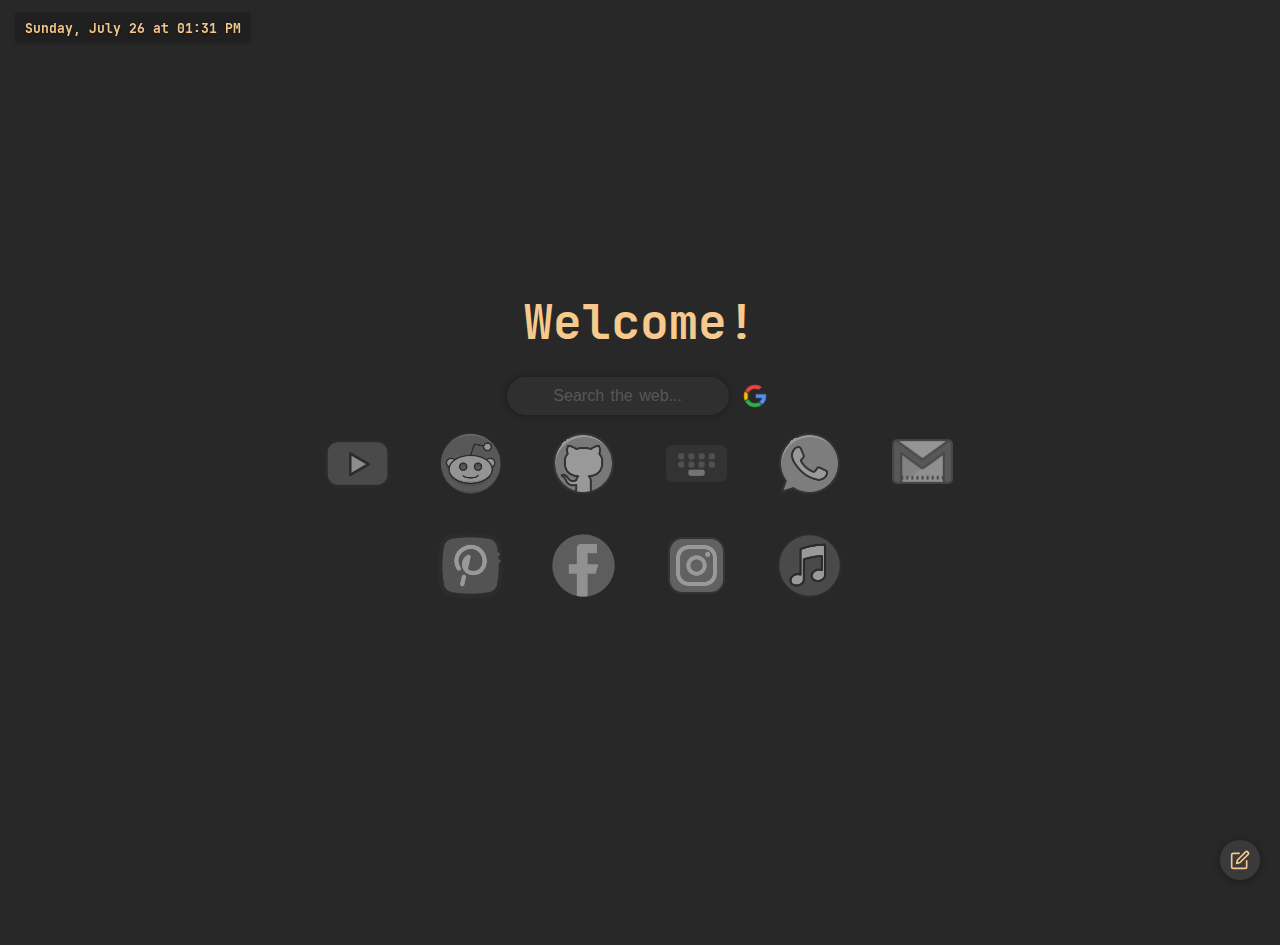
<file: index.html>
<!DOCTYPE html>
<html lang="en">
<head>
  <meta charset="UTF-8">
  <title>New Tab</title>
  <!-- Link to our external CSS file -->
  <link rel="stylesheet" href="style.css">
  
  <!-- Anti-copy script -->
  <script>
    document.addEventListener('DOMContentLoaded', function() {
      // Disable right-click context menu
      document.addEventListener('contextmenu', function(e) {
        e.preventDefault();
        return false;
      });
      
      // Disable keyboard shortcuts for copy/paste
      document.addEventListener('keydown', function(e) {
        // Ctrl+C, Ctrl+X, Ctrl+V, F12
        if ((e.ctrlKey && (e.key === 'c' || e.key === 'x' || e.key === 'v')) || e.key === 'F12') {
          e.preventDefault();
          return false;
        }
      });
      
      // Prevent drag and selection behaviors
      document.addEventListener('dragstart', function(e) {
        e.preventDefault();
        return false;
      });
      
      // Disable copy
      document.addEventListener('copy', function(e) {
        e.preventDefault();
        return false;
      });
      
      // Disable cut
      document.addEventListener('cut', function(e) {
        e.preventDefault();
        return false;
      });
      
      // Disable paste
      document.addEventListener('paste', function(e) {
        e.preventDefault();
        return false;
      });
    });
  </script>
</head>
<body>
  <!-- Top Info Bar with Date/Time -->
  <div class="top-info-bar">
    <div class="datetime-container">
      <span id="date-time">Wednesday, April 23 at 06:51 AM</span>
    </div>
  </div>
  
  <h1 id="greeting">Welcome!</h1>
  
  <!-- A real Startpage search form -->
  <form class="search-form" id="search-form" action="https://www.google.com/search" method="GET" target="_self">
    <div class="search-container">
      <input 
        type="text" 
        name="q" 
        id="search-input"
        placeholder="Search the web..." 
        aria-label="Search the web"
      />
      <div class="search-engine-selector">
        <button type="button" id="search-engine-toggle" class="search-engine-toggle">
          <img src="icons/google.png" id="current-search-engine-icon" alt="Google">
          <span>▼</span>
        </button>
        <div class="search-engine-dropdown" id="search-engine-dropdown">
          <div class="search-engine-option" data-engine="google" data-action="https://www.google.com/search" data-param="q">
            <img src="icons/google.png" alt="Google">
            <span>Google</span>
          </div>
          <div class="search-engine-option" data-engine="bing" data-action="https://www.bing.com/search" data-param="q">
            <img src="icons/bing.png" alt="Bing">
            <span>Bing</span>
          </div>
          <div class="search-engine-option" data-engine="duckduckgo" data-action="https://duckduckgo.com/" data-param="q">
            <img src="icons/duck.png" alt="DuckDuckGo">
            <span>DuckDuckGo</span>
          </div>
          <div class="search-engine-option" data-engine="brave" data-action="https://search.brave.com/search" data-param="q">
            <img src="icons/brave.png" alt="Brave">
            <span>Brave</span>
          </div>
        </div>
      </div>
    </div>
  </form>

  <!-- Icon links row (Top Section) -->
  <div class="icon-links">
    <a href="https://youtube.com" target="_self" class="icon-container">
      <img src="icons/youtube.png" alt="YouTube">
      <div class="icon-edit-menu">
        <button class="remove-icon">Remove</button>
        <button class="edit-icon">Edit</button>
      </div>
    </a>
    <a href="https://reddit.com" target="_self" class="icon-container">
      <img src="icons/reddit.png" alt="Reddit">
      <div class="icon-edit-menu">
        <button class="remove-icon">Remove</button>
        <button class="edit-icon">Edit</button>
      </div>
    </a>
    <a href="https://github.com" target="_self" class="icon-container">
      <img src="icons/github.png" alt="GitHub">
      <div class="icon-edit-menu">
        <button class="remove-icon">Remove</button>
        <button class="edit-icon">Edit</button>
      </div>
    </a>
    <a href="https://monkeytype.com/" target="_self" class="icon-container">
      <img src="icons/type.png" alt="Monkeytype">
      <div class="icon-edit-menu">
        <button class="remove-icon">Remove</button>
        <button class="edit-icon">Edit</button>
      </div>
    </a>
    <a href="https://web.whatsapp.com/" target="_self" class="icon-container">
      <img src="icons/whatsapp.png" alt="WhatsApp">
      <div class="icon-edit-menu">
        <button class="remove-icon">Remove</button>
        <button class="edit-icon">Edit</button>
      </div>
    </a>
    <a href="https://mail.google.com/mail/u/0/#inbox" target="_self" class="icon-container">
      <img src="icons/gmail.png" alt="Gmail">
      <div class="icon-edit-menu">
        <button class="remove-icon">Remove</button>
        <button class="edit-icon">Edit</button>
      </div>
    </a>
  </div>

  <!-- Middle row of icons -->
  <div class="icon-links-middle">
    <a href="https://www.pinterest.com/" target="_self" class="icon-container">
      <img src="icons/pinterest.png" alt="Pinterest">
      <div class="icon-edit-menu">
        <button class="remove-icon">Remove</button>
        <button class="edit-icon">Edit</button>
      </div>
    </a>
    <a href="https://facebook.com" target="_self" class="icon-container">
      <img src="icons/facebook.png" alt="Facebook">
      <div class="icon-edit-menu">
        <button class="remove-icon">Remove</button>
        <button class="edit-icon">Edit</button>
      </div>
    </a>
    <a href="https://www.instagram.com/" target="_self" class="icon-container">
      <img src="icons/instagram.png" alt="Instagram">
      <div class="icon-edit-menu">
        <button class="remove-icon">Remove</button>
        <button class="edit-icon">Edit</button>
      </div>
    </a>
    <a href="https://music.youtube.com/" target="_self" class="icon-container">
      <img src="icons/music.png" alt="YouTube Music">
      <div class="icon-edit-menu">
        <button class="remove-icon">Remove</button>
        <button class="edit-icon">Edit</button>
      </div>
    </a>
  </div>

  <!-- Bottom row of icons (now empty) -->
  <div class="icon-links1">
    <!-- This row starts empty and can be populated by users -->
  </div>

  <!-- Edit button in the bottom right -->
  <button id="edit-toggle" class="edit-toggle control-btn">
    <svg xmlns="http://www.w3.org/2000/svg" width="20" height="20" viewBox="0 0 24 24" fill="none" stroke="currentColor" stroke-width="2" stroke-linecap="round" stroke-linejoin="round">
      <path d="M11 4H4a2 2 0 0 0-2 2v14a2 2 0 0 0 2 2h14a2 2 0 0 0 2-2v-7"></path>
      <path d="M18.5 2.5a2.121 2.121 0 0 1 3 3L12 15l-4 1 1-4 9.5-9.5z"></path>
    </svg>
  </button>

  <!-- Add icon button (initially hidden) -->
  <button id="add-icon" class="add-icon control-btn">
    <svg xmlns="http://www.w3.org/2000/svg" width="20" height="20" viewBox="0 0 24 24" fill="none" stroke="currentColor" stroke-width="2" stroke-linecap="round" stroke-linejoin="round">
      <line x1="12" y1="5" x2="12" y2="19"></line>
      <line x1="5" y1="12" x2="19" y2="12"></line>
    </svg>
  </button>

  <!-- Theme selector button (replaces theme toggle) -->
  <button id="theme-toggle" class="theme-toggle control-btn">
    <svg xmlns="http://www.w3.org/2000/svg" width="20" height="20" viewBox="0 0 24 24" fill="none" stroke="currentColor" stroke-width="2" stroke-linecap="round" stroke-linejoin="round">
      <circle cx="12" cy="12" r="10"></circle>
      <circle cx="8" cy="8" r="2" fill="currentColor"></circle>
      <circle cx="16" cy="8" r="2" fill="currentColor"></circle>
      <circle cx="16" cy="16" r="2" fill="currentColor"></circle>
      <circle cx="8" cy="16" r="2" fill="currentColor"></circle>
    </svg>
  </button>

  <!-- Theme selection modal -->
  <div id="theme-modal" class="modal">
    <div class="modal-content theme-modal-content">
      <span class="close-modal" id="close-theme-modal">&times;</span>
      <h2>Select Theme</h2>
      <div class="theme-grid">
        <!-- Theme options will be added by JavaScript -->
      </div>
    </div>
  </div>

  <!-- Modal for editing/adding icons -->
  <div id="icon-modal" class="modal">
    <div class="modal-content">
      <span class="close-modal" id="close-icon-modal">&times;</span>
      <h2 id="modal-title">Edit Icon</h2>
      <form id="icon-form">
        <div class="form-group">
          <label for="icon-title">Title:</label>
          <input type="text" id="icon-title" placeholder="(Optional)">
        </div>
        <div class="form-group">
          <label for="icon-url">URL:</label>
          <input type="url" id="icon-url" required placeholder="https://example.com">
        </div>
        <div class="form-group">
          <label for="icon-upload">Upload Icon:</label>
          <div class="upload-container">
            <input type="file" id="icon-upload" accept="image/*">
            <a href="https://www.flaticon.com" target="_self" class="get-icon-btn">Get Icon</a>
          </div>
          <div class="upload-note">Recommended: Square images of at least 65x65px</div>
        </div>
        <div class="form-group">
          <label for="icon-row">Row:</label>
          <select id="icon-row">
            <option value="icon-links">Top Row</option>
            <option value="icon-links-middle">Middle Row</option>
            <option value="icon-links1">Bottom Row</option>
          </select>
        </div>
        <div class="upload-note1">Note: You can add only 8 shortcuts per row.</div>
        <button type="submit" class="save-icon">Save</button>
      </form>
    </div>
  </div>

  <!-- Notification toast -->
  <div id="notification" class="notification">
    <span id="notification-message"></span>
  </div>

  <script src="script.js"></script>
</body>
</html>
</file>
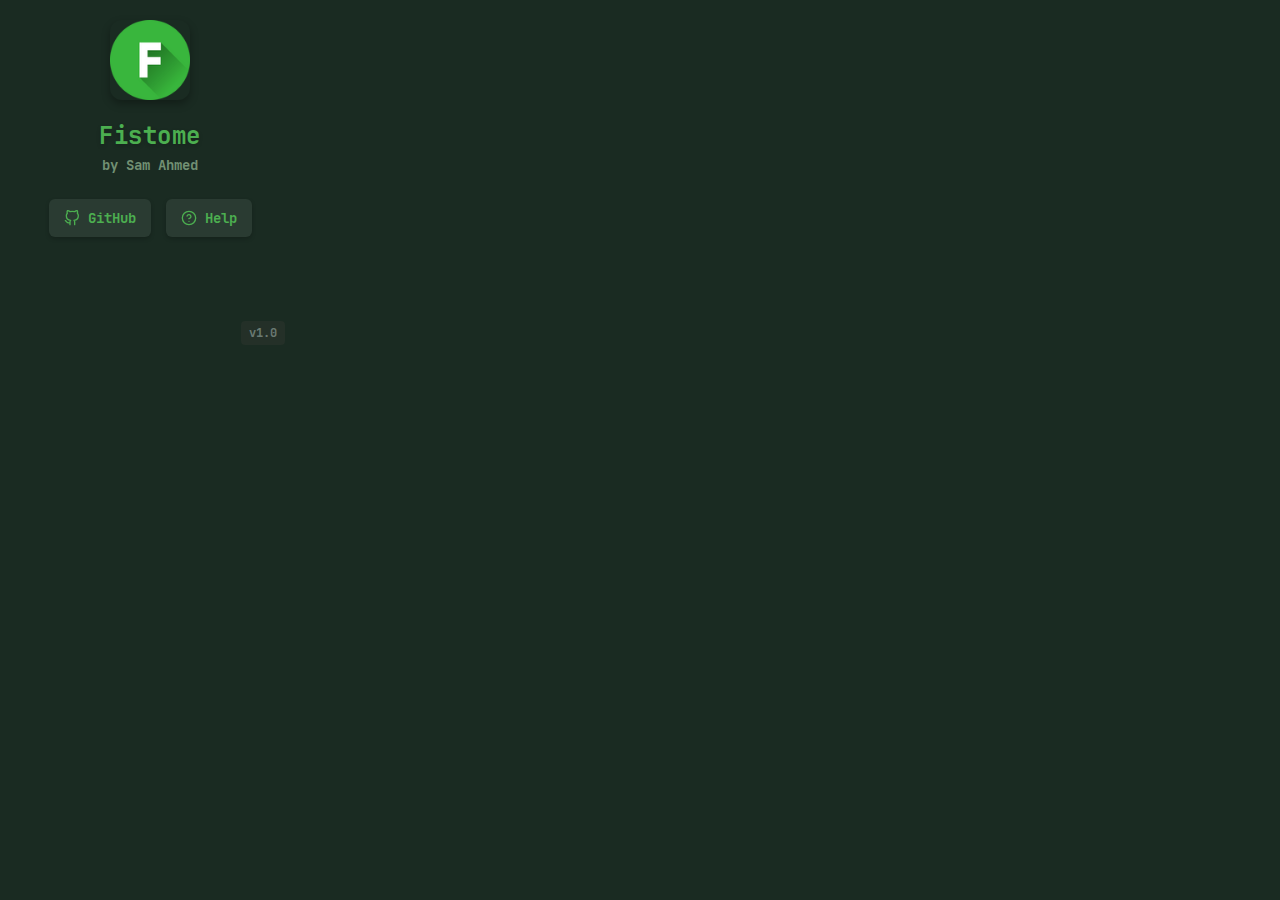
<file: popup/popup.html>
<!DOCTYPE html>
<html lang="en">
<head>
  <meta charset="UTF-8">
  <meta name="viewport" content="width=device-width, initial-scale=1.0">
  <title>Fistome</title>
  <link rel="stylesheet" href="popup.css">
</head>
<body>
  <div class="popup-container">
    <!-- Logo -->
    <div class="logo-container">
      <img src="../icons/icon-96.png" alt="Fistome Logo" class="logo">
    </div>
    
    <!-- Extension Name -->
    <h1 class="extension-name">Fistome</h1>
    
    <!-- Author Name -->
    <p class="author">by Sam Ahmed</p>
    
    <!-- Options -->
    <div class="options">
      <button id="github-btn" class="option-btn">
        <svg xmlns="http://www.w3.org/2000/svg" width="16" height="16" viewBox="0 0 24 24" fill="none" stroke="currentColor" stroke-width="2" stroke-linecap="round" stroke-linejoin="round">
          <path d="M9 19c-5 1.5-5-2.5-7-3m14 6v-3.87a3.37 3.37 0 0 0-.94-2.61c3.14-.35 6.44-1.54 6.44-7A5.44 5.44 0 0 0 20 4.77 5.07 5.07 0 0 0 19.91 1S18.73.65 16 2.48a13.38 13.38 0 0 0-7 0C6.27.65 5.09 1 5.09 1A5.07 5.07 0 0 0 5 4.77a5.44 5.44 0 0 0-1.5 3.78c0 5.42 3.3 6.61 6.44 7A3.37 3.37 0 0 0 9 18.13V22"></path>
        </svg>
        GitHub
      </button>
      <button id="help-btn" class="option-btn">
        <svg xmlns="http://www.w3.org/2000/svg" width="16" height="16" viewBox="0 0 24 24" fill="none" stroke="currentColor" stroke-width="2" stroke-linecap="round" stroke-linejoin="round">
          <circle cx="12" cy="12" r="10"></circle>
          <path d="M9.09 9a3 3 0 0 1 5.83 1c0 2-3 3-3 3"></path>
          <line x1="12" y1="17" x2="12.01" y2="17"></line>
        </svg>
        Help
      </button>
    </div>
    
    <!-- Version -->
    <div class="version">
      <span>v1.0</span>
    </div>
  </div>
  
  <!-- Help Overlay -->
  <div id="help-overlay" class="overlay">
    <div class="overlay-content">
      <div class="overlay-header">
        <h2>How to use Fistome</h2>
        <button id="close-help" class="close-btn">&times;</button>
      </div>
      <div class="overlay-body">
        <h3>Customizing Your New Tab</h3>
        <p>1. Click the edit button <span class="icon-description">(pencil icon)</span> in the bottom right corner.</p>
        <p>2. Use the + button to add new icons.</p>
        <p>3. Click on existing icons to edit or remove them.</p>
        <p>4. Click the theme button to change the look and feel.</p>
        
        <h3>Themes</h3>
        <p>Click the theme button <span class="icon-description">(palette icon)</span> to select from 20 beautiful themes.</p>
        
        <h3>Icons</h3>
        <p>You can organize your icons into three rows. Each icon can be customized with your own image.</p>
        
        <h3>Content Protection</h3>
        <p>All content on your new tab page is protected against copying.</p>
      </div>
    </div>
  </div>
  
  <script src="popup.js"></script>
</body>
</html>
</file>
<file: style.css>
/* 
 * style.css 
 * Dark-themed new tab page styling with larger icons and warmer colors.
 */

/* Hide scrollbars and prevent scrolling */
html, body {
  overflow: hidden;
  scrollbar-width: none; /* Firefox */
  -ms-overflow-style: none; /* IE and Edge */
}

/* Hide scrollbar for Chrome, Safari and Opera */
::-webkit-scrollbar {
  display: none;
  width: 0;
  height: 0;
}

/* Prevent copying and text selection throughout the page */
* {
  -webkit-user-select: none;
  -moz-user-select: none;
  -ms-user-select: none;
  user-select: none;
  -webkit-user-drag: none;
  -webkit-touch-callout: none;
}

/* Prevent right-click context menu */
body {
  oncontextmenu: "return false";
}

/* Override default image drag behavior */
img {
  pointer-events: none;
  -webkit-user-drag: none;
  -moz-user-drag: none;
  -ms-user-drag: none;
  user-drag: none;
}

/* Top Info Bar */
.top-info-bar {
  position: fixed;
  top: 0;
  left: 0;
  padding: 12px 15px;
  z-index: 10;
  text-align: left;
}

.datetime-container {
  display: inline-block;
  padding: 5px 10px;
  border-radius: 4px;
  background-color: rgba(0, 0, 0, 0.2); /* Very transparent background */
  backdrop-filter: blur(10px); /* Increased blur effect */
  -webkit-backdrop-filter: blur(10px); /* For Safari support */
  box-shadow: 0 1px 3px rgba(0, 0, 0, 0.1); /* Subtle shadow */
  transition: all 0.3s ease;
  cursor: default;
}

.datetime-container:hover {
  background-color: rgba(0, 0, 0, 0.3); /* Slightly more visible on hover but still transparent */
  transform: translateY(-2px);
  box-shadow: 0 2px 8px rgba(0, 0, 0, 0.2);
}

#date-time {
  font-size: 0.8rem;
  color: #F5C78C;
  font-weight: bold;
  opacity: 1;
  transition: all 0.3s ease;
  text-shadow: 0 1px 3px rgba(0, 0, 0, 0.3);
}

.datetime-container:hover #date-time {
  color: #d8a970;
  opacity: 0.9;
}

/* Light Theme Styles for Top Info Bar */
body.light-theme .datetime-container {
  background-color: rgba(255, 255, 255, 0.15); /* Very transparent white for light theme */
  box-shadow: 0 1px 3px rgba(0, 0, 0, 0.05);
}

body.light-theme .datetime-container:hover {
  background-color: rgba(255, 255, 255, 0.25); /* Slightly more visible on hover */
}

body.light-theme #date-time {
  color: #333;
  text-shadow: 0 1px 1px rgba(0, 0, 0, 0.15);
}

body.light-theme .datetime-container:hover #date-time {
  color: #111;
}

.settings-container {
  display: inline-block;
  margin-left: 6px;
}

.weather-settings-btn {
  background: none;
  border: none;
  cursor: pointer;
  font-size: 0.9rem;
  opacity: 0.5;
  transition: opacity 0.2s;
  padding: 0;
  vertical-align: middle;
}

.weather-settings-btn:hover {
  opacity: 1;
}

/* Light Theme Styles for Top Info Bar */
body.light-theme .top-info-bar,
body.light-theme .top-line,
body.light-theme .bottom-line,
body.light-theme #date-time,
body.light-theme #weather-location, 
body.light-theme #weather-desc {
  color: #666;
}

body.light-theme #weather-temp {
  color: #333;
}

/* Hide href display in edit mode */
.edit-mode .icon-container {
  pointer-events: auto;
  cursor: default;
  text-decoration: none;
}

.edit-mode .icon-container img {
  pointer-events: none;
}

.edit-mode .icon-edit-menu {
  pointer-events: auto;
}

/* Ensure the status bar is clear from URLs in edit mode */
.edit-mode a.icon-container {
  text-decoration: none;
  outline: none;
}

/* Page Layout & Background */
@font-face {
  font-family: "JetBrains Mono";
  src: url("fonts/JetBrainsMono-Bold.woff2") format("woff2");
  font-weight: 700;
  font-style: normal;
}

/* Then apply the font in your rules */
body {
  font-family: "JetBrains Mono", monospace;
  font-weight: 700; /* ensures text is displayed in bold weight */
  background: #282828; /* Very dark background */
  color: #F5C78C;      /* Warm tan text color */
  margin: 0;
  padding: 45px 0 0 0; /* Adjusted padding for the smaller top info bar */
  display: flex;
  flex-direction: column;
  align-items: center;
  justify-content: center;
  min-height: 100vh;
  position: relative;
}

/* "Welcome!" Heading */
h1 {
  font-size: 3rem;             /* Bigger text size */
  margin: 0 0 1.5rem 0;
  letter-spacing: 0px;
  text-transform: capitalize;
  color: #f5ca8c;
}

/* Search Form Container */
.search-form {
  margin-bottom: -1rem;
}

/* Search Box Input */
.search-form input {
  width: 190px;
  max-width: 90vw;
  font-size: 1rem;
  padding: 0.6rem 1rem;
  border-radius: 28px;
  border: none;
  outline: none;
  background-color: #2F2F2F; /* Dark gray box behind text */
  color: #F5C78C;
  text-align: center;
  box-shadow: 0 0 8px rgba(0, 0, 0, 0.3); /* Slight shadow around input */
}

.search-form input::placeholder {
  color: #585757; /* Placeholder color for "Search with Google" text */
  word-spacing: 2px;
}

/* Search Container with Engine Selector */
.search-container {
  position: relative;
  display: inline-flex;
  align-items: center;
}

/* Search Engine Selector */
.search-engine-selector {
  position: relative;
  display: flex;
  align-items: center;
}

.search-engine-toggle {
  display: flex;
  align-items: center;
  background: none;
  border: none;
  cursor: pointer;
  padding: 0.4rem;
  margin-left: 0.5rem;
  border-radius: 50%;
  transition: background-color 0.2s;
}

.search-engine-toggle:hover {
  background-color: rgba(255, 255, 255, 0.1);
}

.search-engine-toggle img {
  width: 24px;
  height: 24px;
  border-radius: 50%;
}

/* Hide the dropdown arrow */
.search-engine-toggle span {
  display: none;
}

/* Horizontal search engine icons */
.search-engine-dropdown {
  position: absolute;
  left: 110%;
  top: 50%;
  transform: translateY(-50%);
  background-color: rgba(47, 47, 47, 0.85);
  border-radius: 25px;
  box-shadow: 0 4px 12px rgba(0, 0, 0, 0.2);
  z-index: 100;
  display: flex;
  flex-direction: row;
  overflow: hidden;
  max-width: 0;
  transition: max-width 0.25s cubic-bezier(0.42, 0, 0.58, 1), padding 0.25s cubic-bezier(0.42, 0, 0.58, 1);
  backdrop-filter: blur(8px);
  -webkit-backdrop-filter: blur(8px);
  padding: 0;
}

.search-engine-dropdown.show {
  display: flex;
  max-width: 180px;
  padding: 0 12px;
}

.search-engine-option {
  display: flex;
  align-items: center;
  padding: 0.6rem;
  cursor: pointer;
  transition: transform 0.2s;
  margin: 0 3px;
}

.search-engine-option:hover {
  transform: scale(1.1);
  background-color: transparent;
}

.search-engine-option img {
  width: 24px;
  height: 24px;
  border-radius: 50%;
}

/* Hide the engine text */
.search-engine-option span {
  display: none;
}

/* Light theme search styles */
body.light-theme .search-form input {
  background-color: #f0f0f0;
  color: #333;
}

body.light-theme .search-form input::placeholder {
  color: #999;
}

body.light-theme .search-engine-toggle span {
  color: #333;
}

body.light-theme .search-engine-dropdown {
  background-color: rgba(240, 240, 240, 0.8);
}

body.light-theme .search-engine-option:hover {
  background-color: #e0e0e0;
}

body.light-theme .search-engine-option span {
  color: #333;
}

/* Icon Links Row */
.icon-links, .icon-links-middle, .icon-links1 {
  display: flex;
  gap: 3rem; /* Original gap size */
  margin-top: 2rem;
  flex-wrap: wrap;
  justify-content: center;
  max-width: 90vw;
  min-height: 65px; /* Keep this to ensure empty rows have space */
  position: relative;
}

/* Individual Icons - Default Gray Color */
.icon-links a img, .icon-links-middle a img, .icon-links1 a img {
  width: 65px; /* Increased icon size */
  height: 65px;
  transition: transform 0.2s ease, filter 0.2s ease;
  border-radius: 12px; /* Slightly rounded corners */
  filter: grayscale(100%) brightness(60%); /* Default to gray */
}

/* Add slight scaling on hover for better interaction */
.icon-links a:hover img, .icon-links-middle a:hover img, .icon-links1 a:hover img {
  filter: none; /* Remove gray filter for all icons */
  transform: scale(1.05); /* Slight grow effect */
}

/* Edit Mode Styles */
.icon-container {
  position: relative;
  display: inline-block;
}

.icon-edit-menu {
  display: none;
  position: absolute;
  top: -6px;
  right: -8px;
  background-color: #1f1f1f;
  border-radius: 4px;
  padding: 5px;
  z-index: 10;
  box-shadow: 0 2px 5px rgba(0, 0, 0, 0.3);
}

.icon-edit-menu button {
  display: block;
  width: 100%;
  padding: 5px 10px;
  margin: 3px 0;
  background-color: #333;
  color: #f5c78c;
  border: none;
  border-radius: 3px;
  font-family: "JetBrains Mono", monospace;
  font-size: 0.8rem;
  cursor: pointer;
  transition: background-color 0.2s;
}

.icon-edit-menu button:hover {
  background-color: #444;
}

.edit-mode .icon-container {
  cursor: default;
}

.edit-mode .icon-container {
  position: relative;
}

.edit-mode .icon-container .icon-edit-menu {
  cursor: pointer;
}

.edit-mode .icon-container:hover .icon-edit-menu {
  display: block;
}

/* Edit Toggle Button */
.edit-toggle {
  position: fixed;
  bottom: 20px;
  right: 20px;
  background-color: #3a3a3a;
  color: #f5c78c;
  z-index: 101; /* Ensure it stays above other controls */
}

.edit-toggle:hover {
  background-color: #444;
}

.edit-mode .edit-toggle {
  background-color: #f5c78c;
  color: #333;
}

/* Add Icon Button */
.add-icon {
  position: fixed;
  right: 80px; /* Changed from right: 20px to position it to the left of edit button */
  bottom: 20px; /* Same vertical position as edit button */
  background-color: #3a3a3a;
  color: #f5c78c;
  display: none !important; /* Hidden by default - with !important flag */
  opacity: 0; /* Start transparent */
  transform: translateX(60px); /* Initial position - overlapping with edit button */
  z-index: 100; /* Lower than edit button */
}

.edit-mode .add-icon {
  display: flex !important; /* Show when in edit mode - with !important flag */
  opacity: 1;
  transform: translateX(0); /* Move to final position */
  transition: transform 0.3s ease, opacity 0.3s ease; /* Add smooth animation */
}

.add-icon:hover {
  background-color: #444;
}

/* Modal Styles */
.modal {
  display: none;
  position: fixed;
  top: 0;
  left: 0;
  width: 100%;
  height: 100%;
  background-color: rgba(0, 0, 0, 0.7);
  z-index: 1000;
  justify-content: center;
  align-items: center;
}

/* Modal display when shown */
.modal[style*="display: block"] {
  display: flex !important;
}

.modal-content {
  background-color: #2a2a2a;
  color: #f5c78c;
  padding: 25px;
  padding-bottom: 35px; /* Add extra padding at the bottom */
  border-radius: 8px;
  width: 90%;
  max-width: 500px;
  box-shadow: 0 5px 15px rgba(0, 0, 0, 0.5);
  position: relative;
}

.close-modal {
  position: absolute;
  top: 10px;
  right: 15px;
  font-size: 24px;
  color: #f5c78c;
  cursor: pointer;
}

.modal h2 {
  margin-top: 0;
  margin-bottom: 20px;
  font-size: 1.5rem;
}

.form-group {
  margin-bottom: 15px;
}

.form-group label {
  display: block;
  margin-bottom: 5px;
  font-size: 1rem;
}

.form-group input,
.form-group select {
  width: 100%;
  padding: 8px 10px;
  border-radius: 4px;
  border: 1px solid #444;
  background-color: #333;
  color: #f5c78c;
  font-family: inherit;
  transition: border-color 0.2s;
}

.form-group input:focus,
.form-group select:focus {
  border-color: #f5c78c;
  outline: none;
  box-shadow: 0 0 3px rgba(245, 199, 140, 0.3);
}

.upload-note {
  font-size: 0.75rem;
  color: #aaa;
  margin-top: 5px;
  font-style: italic;
}

.upload-note1 {
  font-size: 0.75rem;
  color: #aaa;
  margin-top: 5px;
  font-style: italic;
}

.save-icon {
  background-color: #f5c78c;
  color: #333;
  border: none;
  padding: 10px 15px;
  border-radius: 4px;
  font-family: inherit;
  font-weight: bold;
  cursor: pointer;
  margin-top: 10px;
  transition: background-color 0.2s, transform 0.1s;
}

.save-icon:hover {
  background-color: #f8d6a4;
}

.save-icon:active {
  transform: scale(0.98);
}

/* Notification Toast */
.notification {
  position: fixed;
  bottom: 30px;
  left: 50%;
  transform: translateX(-50%) translateY(20px);
  background-color: #333;
  color: #f5c78c;
  padding: 12px 20px;
  border-radius: 6px;
  box-shadow: 0 3px 10px rgba(0, 0, 0, 0.2);
  z-index: 200;
  font-size: 0.9rem;
  opacity: 0;
  visibility: hidden;
  transition: transform 0.3s ease, opacity 0.3s ease, visibility 0s linear 0.3s;
}

.notification.show {
  visibility: visible;
  opacity: 1;
  transform: translateX(-50%) translateY(0);
  transition: transform 0.3s ease, opacity 0.3s ease, visibility 0s linear;
}

.notification.hide {
  opacity: 0;
  transform: translateX(-50%) translateY(20px);
  transition: transform 0.3s ease, opacity 0.3s ease, visibility 0s linear 0.3s;
}

.notification.success {
  border-left: 4px solid #58b368;
}

.notification.error {
  border-left: 4px solid #e74c3c;
}

.notification.info {
  border-left: 4px solid #3498db;
}

/* Responsive adjustments */
@media (max-width: 768px) {
  .icon-links, .icon-links-middle, .icon-links1 {
    gap: 2rem;
  }
  
  .icon-links a img, .icon-links-middle a img, .icon-links1 a img {
    width: 55px;
    height: 55px;
  }
  
  .notification {
    max-width: 90%;
    font-size: 0.8rem;
  }
}

/* Disabled select options */
.form-group select option:disabled {
  color: #666;
  font-style: italic;
  background-color: #2a2a2a;
}

/* Upload container for file input and Get Icon button */
.upload-container {
  display: flex;
  align-items: center;
  gap: 10px;
}

/* Get Icon button styling */
.get-icon-btn {
  display: inline-block;
  background-color: #3a3a3a;
  color: #f5c78c;
  padding: 6px 12px;
  border-radius: 4px;
  text-decoration: none;
  font-size: 0.9rem;
  transition: background-color 0.2s, transform 0.1s;
  text-align: center;
  min-width: 80px;
}

.get-icon-btn:hover {
  background-color: #4a4a4a;
  color: #f5c78c;
  text-decoration: none;
}

.get-icon-btn:active {
  transform: scale(0.97);
}

/* Common button styling for control buttons */
.control-btn {
  width: 40px;
  height: 40px;
  border: none;
  border-radius: 50%;
  display: flex;
  align-items: center;
  justify-content: center;
  cursor: pointer;
  box-shadow: 0 2px 10px rgba(0, 0, 0, 0.3);
  z-index: 100;
  transition: background-color 0.2s, transform 0.2s;
}

.control-btn:hover {
  transform: scale(1.05);
}

.control-btn:active {
  transform: scale(0.95);
}

/* Theme Toggle Button */
.theme-toggle {
  position: fixed;
  right: 140px; /* Changed to position it to the left of add button */
  bottom: 20px; /* Same vertical position as edit button */
  background-color: #3a3a3a;
  color: #f5c78c;
  display: none; /* Hidden by default */
  opacity: 0; /* Start transparent */
  transform: translateX(120px); /* Initial position - overlapping with edit button */
  z-index: 100; /* Lower than edit button */
}

.edit-mode .theme-toggle {
  display: flex; /* Show when in edit mode */
  opacity: 1;
  transform: translateX(0); /* Move to final position */
  transition: transform 0.3s ease, opacity 0.3s ease; /* Add smooth animation */
}

.theme-toggle:hover {
  background-color: #444;
}

/* Light theme */
body.light-theme {
  background: #e0e0e0; /* Darker background - was #f0f0f0 */
  color: #333;
}

/* Light theme header */
body.light-theme h1 {
  color: #333;
}

/* Light theme search box */
body.light-theme .search-form input {
  background-color: #eaeaea; /* Darker input - was #fff */
  color: #333;
  box-shadow: 0 0 8px rgba(0, 0, 0, 0.1);
}

body.light-theme .search-form input::placeholder {
  color: #999;
}

/* Light theme icons */
body.light-theme .icon-links a img,
body.light-theme .icon-links-middle a img,
body.light-theme .icon-links1 a img {
  filter: grayscale(100%) brightness(80%); /* Default to gray */
}

/* Light theme icon hover effects - make sure all icons have the same hover effect */
body.light-theme .icon-links a:hover img,
body.light-theme .icon-links-middle a:hover img,
body.light-theme .icon-links1 a:hover img {
  filter: none; /* Remove gray filter for all icons */
  transform: scale(1.05); /* Slight grow effect */
}

/* Light theme control buttons */
body.light-theme .control-btn {
  background-color: #e0e0e0;
  color: #333;
  box-shadow: 0 2px 10px rgba(0, 0, 0, 0.1);
}

body.light-theme .control-btn:hover {
  background-color: #d0d0d0;
}

body.light-theme .edit-mode .edit-toggle {
  background-color: #333;
  color: #fff;
}

/* Light theme add icon and theme toggle buttons */
body.light-theme .edit-mode .add-icon,
body.light-theme .edit-mode .theme-toggle {
  display: flex;
  background-color: #e0e0e0;
  color: #333;
  transform: translateX(0); /* Ensure they're in the correct position in light theme */
}

/* Light theme modal */
body.light-theme .modal-content {
  background-color: #e8e8e8; /* Darker modal - was #fff */
  color: #333;
  box-shadow: 0 5px 15px rgba(0, 0, 0, 0.2);
}

body.light-theme .close-modal {
  color: #333;
}

body.light-theme .form-group input,
body.light-theme .form-group select {
  background-color: #d8d8d8; /* Darker inputs - was #f5f5f5 */
  color: #333;
  border: 1px solid #ccc;
}

body.light-theme .form-group input:focus,
body.light-theme .form-group select:focus {
  border-color: #333;
  box-shadow: 0 0 3px rgba(0, 0, 0, 0.2);
}

body.light-theme .upload-note {
  color: #777;
}

body.light-theme .save-icon {
  background-color: #333;
  color: #fff;
}

body.light-theme .save-icon:hover {
  background-color: #444;
}

/* Light theme get icon button */
body.light-theme .get-icon-btn {
  background-color: #e0e0e0;
  color: #333;
}

body.light-theme .get-icon-btn:hover {
  background-color: #d0d0d0;
  color: #333;
}

/* Light theme notification */
body.light-theme .notification {
  background-color: #e8e8e8; /* Darker notification - was #fff */
  color: #333;
  box-shadow: 0 3px 10px rgba(0, 0, 0, 0.1);
}

body.light-theme .notification.success {
  border-left: 4px solid #4caf50;
}

body.light-theme .notification.error {
  border-left: 4px solid #f44336;
}

body.light-theme .notification.info {
  border-left: 4px solid #2196f3;
}

/* Light theme edit menu */
body.light-theme .icon-edit-menu {
  background-color: #d8d8d8; /* Darker menu - was #f5f5f5 */
  box-shadow: 0 2px 5px rgba(0, 0, 0, 0.1);
}

body.light-theme .icon-edit-menu button {
  background-color: #e0e0e0;
  color: #333;
}

body.light-theme .icon-edit-menu button:hover {
  background-color: #d0d0d0;
}

/* Theme Grid Layout */
.theme-grid {
  display: flex;
  flex-direction: column;
  gap: 6px; /* Reduced from 10px */
  margin-top: 15px;
  max-height: 70vh; /* Add max height */
  overflow-y: auto; /* Enable scrolling if too many themes */
  padding-right: 10px; /* Space for scrollbar */
  scrollbar-width: none; /* Firefox */
  -ms-overflow-style: none; /* IE and Edge */
}

/* Hide scrollbar for Chrome, Safari and Opera in theme grid */
.theme-grid::-webkit-scrollbar {
  display: none;
  width: 0;
  height: 0;
}

/* Theme Option Container */
.theme-option {
  cursor: pointer;
  border-radius: 6px;
  overflow: hidden;
  border: 2px solid transparent;
  transition: transform 0.2s;
  position: relative;
  display: flex;
  align-items: center;
  height: 32px; /* Reduced from 40px */
  padding: 0 8px; /* Reduced from 10px */
  outline: none; /* Remove outline when clicking */
}

.theme-option:hover {
  transform: scale(1.02);
}

.theme-option.active {
  background-color: rgba(245, 199, 140, 0.2); /* Use background color instead of border */
}

/* Ensure no outlines or borders on focus/active states */
.theme-option:focus, 
.theme-option:active {
  outline: none;
  border-color: transparent;
}

/* Each theme option has three color circles */
.theme-color-preview {
  display: flex;
  gap: 3px; /* Reduced from 5px */
  margin-right: 10px; /* Reduced from 15px */
}

/* Color circles */
.color-circle {
  width: 16px; /* Reduced from 20px */
  height: 16px; /* Reduced from 20px */
  border-radius: 50%;
  border: 1px solid rgba(255, 255, 255, 0.2);
}

/* Theme name */
.theme-name {
  font-size: 0.8rem; /* Reduced from 0.9rem */
  white-space: nowrap;
}

/* Theme modal specific styles */
.theme-modal-content {
  max-width: 350px; /* Reduced from 400px */
  transition: opacity 0.3s ease; /* Add fade transition */
  padding-bottom: 15px; /* Add extra padding at the bottom for better scrolling */
}

/* Animation for theme modal */
@keyframes fadeOut {
  from { opacity: 1; }
  to { opacity: 0; }
}

.theme-modal-fadeout {
  animation: fadeOut 0.3s ease forwards;
}

/* Dark Theme Styles */
body.theme-dark {
  background: #282828;
  color: #F5C78C;
}

body.theme-dark .search-form input {
  background-color: #2F2F2F;
  color: #F5C78C;
}

body.theme-dark .control-btn {
  background-color: #3a3a3a;
  color: #f5c78c;
}

body.theme-dark .edit-mode .edit-toggle {
  background-color: #f5c78c;
  color: #333;
}

/* The 8 Additional Themes Based on Image */
/* 8888 Theme */
body.theme-8888 {
  background: #1e1e2e;
  color: #cdd6f4;
}

body.theme-8888 .search-form input {
  background-color: #313244;
  color: #cdd6f4;
}

body.theme-8888 h1 {
  color: #f38ba8;
}

body.theme-8888 .control-btn {
  background-color: #313244;
  color: #f38ba8;
}

body.theme-8888 .edit-mode .edit-toggle {
  background-color: #f38ba8;
  color: #1e1e2e;
}

/* 80s after dark Theme */
body.theme-80s-after-dark {
  background: #181818;
  color: #ff7edb;
}

body.theme-80s-after-dark .search-form input {
  background-color: #282828;
  color: #ff7edb;
}

body.theme-80s-after-dark h1 {
  color: #ff7edb;
}

body.theme-80s-after-dark .control-btn {
  background-color: #282828;
  color: #ff7edb;
}

body.theme-80s-after-dark .edit-mode .edit-toggle {
  background-color: #ff7edb;
  color: #181818;
}

/* 9009 Theme */
body.theme-9009 {
  background: #c0c0c0;
  color: #333333;
}

body.theme-9009 .search-form input {
  background-color: #f0f0f0;
  color: #333333;
}

body.theme-9009 h1 {
  color: #056652;
}

body.theme-9009 .control-btn {
  background-color: #d3d3d3;
  color: #056652;
}

body.theme-9009 .edit-mode .edit-toggle {
  background-color: #056652;
  color: #f0f0f0;
}

/* Aether Theme */
body.theme-aether {
  background: #101010;
  color: #ff2e97;
}

body.theme-aether .search-form input {
  background-color: #181818;
  color: #ff2e97;
}

body.theme-aether h1 {
  color: #ff2e97;
}

body.theme-aether .control-btn {
  background-color: #181818;
  color: #ff2e97;
}

body.theme-aether .edit-mode .edit-toggle {
  background-color: #ff2e97;
  color: #101010;
}

/* Aurora Theme */
body.theme-aurora {
  background: #01161F;
  color: #3CEADC;
}

body.theme-aurora .search-form input {
  background-color: #032734;
  color: #3CEADC;
}

body.theme-aurora h1 {
  color: #3CEADC;
}

body.theme-aurora .control-btn {
  background-color: #032734;
  color: #3CEADC;
}

body.theme-aurora .edit-mode .edit-toggle {
  background-color: #3CEADC;
  color: #01161F;
}

/* Beach Theme */
body.theme-beach {
  background: #FFD79B;
  color: #604830;
}

body.theme-beach .search-form input {
  background-color: #FFF1D6;
  color: #604830;
}

body.theme-beach h1 {
  color: #FF9A3C;
}

body.theme-beach .control-btn {
  background-color: #FFF1D6;
  color: #604830;
}

body.theme-beach .edit-mode .edit-toggle {
  background-color: #FF9A3C;
  color: #FFF1D6;
}

/* Blueberry Dark Theme */
body.theme-blueberry-dark {
  background: #212B42;
  color: #9FAED6;
}

body.theme-blueberry-dark .search-form input {
  background-color: #2B365B;
  color: #9FAED6;
}

body.theme-blueberry-dark h1 {
  color: #6377BD;
}

body.theme-blueberry-dark .control-btn {
  background-color: #2B365B;
  color: #6377BD;
}

body.theme-blueberry-dark .edit-mode .edit-toggle {
  background-color: #6377BD;
  color: #212B42;
}

/* Light Theme (original) renamed to match the theme pattern */
body.theme-light {
  background: #e0e0e0;
  color: #333;
}

body.theme-light h1 {
  color: #333;
}

body.theme-light .search-form input {
  background-color: #eaeaea;
  color: #333;
  box-shadow: 0 0 8px rgba(0, 0, 0, 0.1);
}

body.theme-light .search-form input::placeholder {
  color: #999;
}

body.theme-light .control-btn {
  background-color: #e0e0e0;
  color: #333;
  box-shadow: 0 2px 10px rgba(0, 0, 0, 0.1);
}

body.theme-light .control-btn:hover {
  background-color: #d0d0d0;
}

body.theme-light .edit-mode .edit-toggle {
  background-color: #333;
  color: #fff;
}

/* Theme modal specific styles */
.theme-modal-content {
  max-width: 400px;
}

/* Color circles */
.color-circle {
  width: 20px;
  height: 20px;
  border-radius: 50%;
  border: 1px solid rgba(255, 255, 255, 0.2);
}

/* Additional theme styles for the new themes */

/* Dracula Theme */
body.theme-dracula {
  background: #282a36;
  color: #f8f8f2;
}

body.theme-dracula .search-form input {
  background-color: #44475a;
  color: #f8f8f2;
}

body.theme-dracula h1 {
  color: #ff79c6;
}

body.theme-dracula .control-btn {
  background-color: #44475a;
  color: #ff79c6;
}

body.theme-dracula .edit-mode .edit-toggle {
  background-color: #ff79c6;
  color: #282a36;
}

/* Nord Theme */
body.theme-nord {
  background: #2e3440;
  color: #eceff4;
}

body.theme-nord .search-form input {
  background-color: #3b4252;
  color: #eceff4;
}

body.theme-nord h1 {
  color: #88c0d0;
}

body.theme-nord .control-btn {
  background-color: #3b4252;
  color: #88c0d0;
}

body.theme-nord .edit-mode .edit-toggle {
  background-color: #88c0d0;
  color: #2e3440;
}

/* Solarized Dark Theme */
body.theme-solarized-dark {
  background: #002b36;
  color: #839496;
}

body.theme-solarized-dark .search-form input {
  background-color: #073642;
  color: #839496;
}

body.theme-solarized-dark h1 {
  color: #268bd2;
}

body.theme-solarized-dark .control-btn {
  background-color: #073642;
  color: #268bd2;
}

body.theme-solarized-dark .edit-mode .edit-toggle {
  background-color: #268bd2;
  color: #002b36;
}

/* Solarized Light Theme */
body.theme-solarized-light {
  background: #fdf6e3;
  color: #657b83;
}

body.theme-solarized-light .search-form input {
  background-color: #eee8d5;
  color: #657b83;
}

body.theme-solarized-light h1 {
  color: #cb4b16;
}

body.theme-solarized-light .control-btn {
  background-color: #eee8d5;
  color: #cb4b16;
}

body.theme-solarized-light .edit-mode .edit-toggle {
  background-color: #cb4b16;
  color: #fdf6e3;
}

/* Gruvbox Theme */
body.theme-gruvbox {
  background: #282828;
  color: #ebdbb2;
}

body.theme-gruvbox .search-form input {
  background-color: #3c3836;
  color: #ebdbb2;
}

body.theme-gruvbox h1 {
  color: #fe8019;
}

body.theme-gruvbox .control-btn {
  background-color: #3c3836;
  color: #fe8019;
}

body.theme-gruvbox .edit-mode .edit-toggle {
  background-color: #fe8019;
  color: #282828;
}

/* Monokai Theme */
body.theme-monokai {
  background: #272822;
  color: #f8f8f2;
}

body.theme-monokai .search-form input {
  background-color: #3e3d32;
  color: #f8f8f2;
}

body.theme-monokai h1 {
  color: #f92672;
}

body.theme-monokai .control-btn {
  background-color: #3e3d32;
  color: #f92672;
}

body.theme-monokai .edit-mode .edit-toggle {
  background-color: #f92672;
  color: #272822;
}

/* Tokyo Night Theme */
body.theme-tokyo-night {
  background: #1a1b26;
  color: #a9b1d6;
}

body.theme-tokyo-night .search-form input {
  background-color: #24283b;
  color: #a9b1d6;
}

body.theme-tokyo-night h1 {
  color: #7aa2f7;
}

body.theme-tokyo-night .control-btn {
  background-color: #24283b;
  color: #7aa2f7;
}

body.theme-tokyo-night .edit-mode .edit-toggle {
  background-color: #7aa2f7;
  color: #1a1b26;
}

/* GitHub Dark Theme */
body.theme-github-dark {
  background: #0d1117;
  color: #c9d1d9;
}

body.theme-github-dark .search-form input {
  background-color: #161b22;
  color: #c9d1d9;
}

body.theme-github-dark h1 {
  color: #58a6ff;
}

body.theme-github-dark .control-btn {
  background-color: #161b22;
  color: #58a6ff;
}

body.theme-github-dark .edit-mode .edit-toggle {
  background-color: #58a6ff;
  color: #0d1117;
}

/* Material Theme */
body.theme-material {
  background: #263238;
  color: #eeffff;
}

body.theme-material .search-form input {
  background-color: #37474f;
  color: #eeffff;
}

body.theme-material h1 {
  color: #89DDFF;
}

body.theme-material .control-btn {
  background-color: #37474f;
  color: #89DDFF;
}

body.theme-material .edit-mode .edit-toggle {
  background-color: #89DDFF;
  color: #263238;
}

/* Synthwave Theme */
body.theme-synthwave {
  background: #241b2f;
  color: #f0eff1;
}

body.theme-synthwave .search-form input {
  background-color: #36254e;
  color: #f0eff1;
}

body.theme-synthwave h1 {
  color: #ff7edb;
}

body.theme-synthwave .control-btn {
  background-color: #36254e;
  color: #ff7edb;
}

body.theme-synthwave .edit-mode .edit-toggle {
  background-color: #ff7edb;
  color: #241b2f;
}

/* Green Mint Theme */
body.theme-green-mint {
  background: #0b2027;
  color: #cdedf6;
}

body.theme-green-mint .search-form input {
  background-color: #40798c;
  color: #cdedf6;
}

body.theme-green-mint h1 {
  color: #70a9a1;
}

body.theme-green-mint .control-btn {
  background-color: #40798c;
  color: #70a9a1;
}

body.theme-green-mint .edit-mode .edit-toggle {
  background-color: #70a9a1;
  color: #0b2027;
}

/* Clock and Date Display */
.clock-container {
  text-align: center;
  margin-bottom: 1.5rem;
  line-height: 1.2;
}

#clock {
  font-size: 2rem;
  color: #F5C78C;
  margin-bottom: 0.2rem;
}

#date {
  font-size: 1rem;
  color: #9d8164;
}

body.light-theme .clock-container #clock {
  color: #333;
}

body.light-theme .clock-container #date {
  color: #666;
}

/* Keyboard Shortcuts Modal */
.shortcuts-table {
  width: 100%;
  border-collapse: collapse;
  margin-top: 15px;
}

.shortcuts-table tr {
  border-bottom: 1px solid rgba(255, 255, 255, 0.1);
}

.shortcuts-table tr:last-child {
  border-bottom: none;
}

.shortcuts-table td {
  padding: 8px 5px;
}

.shortcuts-table .key-cell {
  width: 120px;
  color: #F5C78C;
  font-weight: bold;
}

body.light-theme .shortcuts-table tr {
  border-bottom: 1px solid rgba(0, 0, 0, 0.1);
}

body.light-theme .shortcuts-table .key-cell {
  color: #333;
}

/* Theme-specific date/time styles */
body.theme-dark #date-time,
body.theme-8888 #date-time,
body.theme-80s-after-dark #date-time,
body.theme-aether #date-time,
body.theme-aurora #date-time,
body.theme-blueberry-dark #date-time,
body.theme-dracula #date-time,
body.theme-nord #date-time,
body.theme-solarized-dark #date-time,
body.theme-gruvbox #date-time,
body.theme-monokai #date-time,
body.theme-tokyo-night #date-time,
body.theme-github-dark #date-time,
body.theme-material #date-time,
body.theme-synthwave #date-time,
body.theme-green-mint #date-time {
  color: #F5C78C; /* Bright color for dark themes */
  text-shadow: 0 1px 3px rgba(0, 0, 0, 0.3);
}

/* Hover states for dark themes */
body.theme-dark .datetime-container:hover #date-time,
body.theme-8888 .datetime-container:hover #date-time,
body.theme-80s-after-dark .datetime-container:hover #date-time,
body.theme-aether .datetime-container:hover #date-time,
body.theme-aurora .datetime-container:hover #date-time,
body.theme-blueberry-dark .datetime-container:hover #date-time,
body.theme-dracula .datetime-container:hover #date-time,
body.theme-nord .datetime-container:hover #date-time,
body.theme-solarized-dark .datetime-container:hover #date-time,
body.theme-gruvbox .datetime-container:hover #date-time,
body.theme-monokai .datetime-container:hover #date-time,
body.theme-tokyo-night .datetime-container:hover #date-time,
body.theme-github-dark .datetime-container:hover #date-time,
body.theme-material .datetime-container:hover #date-time,
body.theme-synthwave .datetime-container:hover #date-time,
body.theme-green-mint .datetime-container:hover #date-time {
  color: #d8a970; /* Slightly darker when hovering */
  opacity: 0.9;
}

/* Light theme overrides */
body.theme-light #date-time,
body.theme-9009 #date-time,
body.theme-beach #date-time,
body.theme-solarized-light #date-time {
  color: #333; /* Dark color for light themes */
  text-shadow: 0 1px 1px rgba(0, 0, 0, 0.15);
}

/* Hover states for light themes */
body.theme-light .datetime-container:hover #date-time,
body.theme-9009 .datetime-container:hover #date-time,
body.theme-beach .datetime-container:hover #date-time,
body.theme-solarized-light .datetime-container:hover #date-time {
  color: #111; /* Even darker when hovering */
}

/* Theme-specific date/time container backgrounds */
body.theme-dark .datetime-container,
body.theme-8888 .datetime-container,
body.theme-80s-after-dark .datetime-container,
body.theme-aether .datetime-container,
body.theme-aurora .datetime-container,
body.theme-blueberry-dark .datetime-container,
body.theme-dracula .datetime-container,
body.theme-nord .datetime-container,
body.theme-solarized-dark .datetime-container,
body.theme-gruvbox .datetime-container,
body.theme-monokai .datetime-container,
body.theme-tokyo-night .datetime-container,
body.theme-github-dark .datetime-container,
body.theme-material .datetime-container,
body.theme-synthwave .datetime-container,
body.theme-green-mint .datetime-container {
  background-color: rgba(0, 0, 0, 0.25); /* Semi-transparent black for dark themes */
  backdrop-filter: blur(10px);
  -webkit-backdrop-filter: blur(10px);
}

/* Hover states for dark theme containers */
body.theme-dark .datetime-container:hover,
body.theme-8888 .datetime-container:hover,
body.theme-80s-after-dark .datetime-container:hover,
body.theme-aether .datetime-container:hover,
body.theme-aurora .datetime-container:hover,
body.theme-blueberry-dark .datetime-container:hover,
body.theme-dracula .datetime-container:hover,
body.theme-nord .datetime-container:hover,
body.theme-solarized-dark .datetime-container:hover,
body.theme-gruvbox .datetime-container:hover,
body.theme-monokai .datetime-container:hover,
body.theme-tokyo-night .datetime-container:hover,
body.theme-github-dark .datetime-container:hover,
body.theme-material .datetime-container:hover,
body.theme-synthwave .datetime-container:hover,
body.theme-green-mint .datetime-container:hover {
  background-color: rgba(0, 0, 0, 0.35); /* Slightly more visible on hover */
}

/* Light theme container overrides */
body.theme-light .datetime-container,
body.theme-9009 .datetime-container,
body.theme-beach .datetime-container,
body.theme-solarized-light .datetime-container {
  background-color: rgba(255, 255, 255, 0.15); /* Very transparent white for light themes */
  backdrop-filter: blur(10px);
  -webkit-backdrop-filter: blur(10px);
}

/* Hover states for light theme containers */
body.theme-light .datetime-container:hover,
body.theme-9009 .datetime-container:hover,
body.theme-beach .datetime-container:hover,
body.theme-solarized-light .datetime-container:hover {
  background-color: rgba(255, 255, 255, 0.25); /* Slightly more visible on hover */
}

/* Custom Background Image */
body.has-bg-image {
  background-size: cover;
  background-position: center center;
  background-repeat: no-repeat;
  background-attachment: fixed;
}

/* Add a subtle overlay when using custom background to ensure text remains readable */
body.has-bg-image:after {
  content: "";
  position: fixed;
  top: 0;
  left: 0;
  right: 0;
  bottom: 0;
  background: rgba(0, 0, 0, 0.3); /* Dark overlay for readability */
  z-index: -1;
  pointer-events: none;
}

/* Background image input in theme modal */
.bg-image-container {
  margin-bottom: 15px;
  padding: 10px;
  border-radius: 6px;
  background-color: rgba(255, 255, 255, 0.05);
}

.bg-image-container label {
  display: block;
  margin-bottom: 8px;
  font-size: 1rem;
}

.bg-image-container .section-title {
  display: block;
  margin-bottom: 8px;
  font-size: 1rem;
  font-weight: bold;
  color: #f5c78c;
  border-bottom: 1px solid rgba(245, 199, 140, 0.3);
  padding-bottom: 5px;
}

.bg-image-buttons {
  display: flex;
  gap: 10px;
}

.bg-image-btn {
  background-color: #3a3a3a;
  color: #f5c78c;
  border: none;
  padding: 8px 12px;
  border-radius: 4px;
  cursor: pointer;
  font-family: inherit;
  font-size: 0.9rem;
  transition: background-color 0.2s, transform 0.1s;
  flex: 1;
}

.bg-image-btn:hover {
  background-color: #4a4a4a;
}

.bg-image-btn:active {
  transform: scale(0.97);
}

.bg-image-btn.remove {
  background-color: #5a3a3a;
  display: none; /* Hidden by default */
}

.has-bg-image .bg-image-btn.remove {
  display: block; /* Show when background image is active */
}

.bg-image-btn.remove:hover {
  background-color: #703a3a;
}

/* Color theme section */
.color-themes-container {
  margin-top: 10px;
}

.color-themes-container .section-title {
  display: block;
  margin-bottom: 8px;
  font-size: 1rem;
  font-weight: bold;
  color: #f5c78c;
  border-bottom: 1px solid rgba(245, 199, 140, 0.3);
  padding-bottom: 5px;
}

/* Disabled themes when background image is active */
.has-bg-image .theme-option {
  opacity: 0.4;
  cursor: not-allowed;
  pointer-events: none;
}

.has-bg-image .color-themes-container .section-title {
  color: #888;
}

/* Light theme overrides */
body.light-theme .bg-image-container .section-title,
body.light-theme .color-themes-container .section-title {
  color: #333;
  border-bottom: 1px solid rgba(51, 51, 51, 0.2);
}

body.light-theme.has-bg-image .color-themes-container .section-title {
  color: #888;
}

/* Custom file input styling */
.custom-file-input {
  position: relative;
  display: inline-block;
  width: 100%;
}

.custom-file-input input[type="file"] {
  position: absolute;
  left: 0;
  top: 0;
  opacity: 0;
  width: 100%;
  height: 100%;
  cursor: pointer;
}

.file-input-label {
  display: flex;
  align-items: center;
  justify-content: center;
  background-color: #3a3a3a;
  color: #f5c78c;
  padding: 8px 12px;
  border-radius: 4px;
  cursor: pointer;
  transition: background-color 0.2s;
  text-align: center;
}

.file-input-label:hover {
  background-color: #4a4a4a;
}

/* Light theme overrides for background image controls */
body.light-theme .bg-image-container {
  background-color: rgba(0, 0, 0, 0.05);
}

body.light-theme .bg-image-btn {
  background-color: #d0d0d0;
  color: #333;
}

body.light-theme .bg-image-btn:hover {
  background-color: #c0c0c0;
}

body.light-theme .bg-image-btn.remove {
  background-color: #e0c0c0;
}

body.light-theme .bg-image-btn.remove:hover {
  background-color: #d0a0a0;
}

body.light-theme .file-input-label {
  background-color: #d0d0d0;
  color: #333;
}

body.light-theme .file-input-label:hover {
  background-color: #c0c0c0;
}
</file>
<file: popup/popup.css>
/* Import font */
@font-face {
  font-family: "JetBrains Mono";
  src: url("../fonts/JetBrainsMono-Bold.woff2") format("woff2");
  font-weight: 700;
  font-style: normal;
}

/* Base styles */
* {
  margin: 0;
  padding: 0;
  box-sizing: border-box;
}

body {
  font-family: "JetBrains Mono", monospace;
  background-color: #1a2b22; /* Dark green background */
  color: #e0e0e0;
  width: 300px;
  height: 360px;
  overflow: hidden;
}

/* Main popup container */
.popup-container {
  padding: 20px;
  display: flex;
  flex-direction: column;
  align-items: center;
  height: 100%;
  position: relative;
}

/* Logo styles */
.logo-container {
  margin-bottom: 15px;
  transition: transform 0.3s ease;
}

.logo-container:hover {
  transform: scale(1.05);
}

.logo {
  width: 80px;
  height: 80px;
  border-radius: 12px;
  box-shadow: 0 4px 8px rgba(0, 0, 0, 0.3);
}

/* Extension name styles */
.extension-name {
  font-size: 24px;
  font-weight: bold;
  color: #4CAF50; /* Green color */
  margin-bottom: 5px;
  letter-spacing: 0.5px;
  text-shadow: 0 2px 4px rgba(0, 0, 0, 0.2);
}

/* Author styles */
.author {
  font-size: 14px;
  color: #88aa88;
  margin-bottom: 25px;
  opacity: 0.8;
}

/* Options styles */
.options {
  display: flex;
  gap: 15px;
  margin-bottom: 15px;
}

.option-btn {
  display: flex;
  align-items: center;
  gap: 8px;
  background-color: #2a3b32; /* Slightly lighter than background */
  color: #4CAF50;
  border: none;
  border-radius: 6px;
  padding: 10px 15px;
  font-family: inherit;
  font-size: 14px;
  cursor: pointer;
  transition: all 0.2s ease;
  box-shadow: 0 2px 4px rgba(0, 0, 0, 0.2);
}

.option-btn:hover {
  background-color: #3a4b42;
  transform: translateY(-2px);
  box-shadow: 0 4px 8px rgba(0, 0, 0, 0.3);
}

.option-btn:active {
  transform: translateY(0);
  box-shadow: 0 2px 4px rgba(0, 0, 0, 0.2);
}

/* Version styles */
.version {
  position: absolute;
  bottom: 15px;
  right: 15px;
  font-size: 12px;
  color: #6a7a72;
  background-color: #243028;
  padding: 4px 8px;
  border-radius: 4px;
}

/* Help overlay */
.overlay {
  position: fixed;
  top: 0;
  left: 0;
  width: 100%;
  height: 100%;
  background-color: #1a2b22;
  z-index: 10;
  display: none;
  opacity: 0;
  transition: opacity 0.3s ease;
}

.overlay.active {
  display: block;
  opacity: 1;
}

.overlay-content {
  width: 100%;
  height: 100%;
  display: flex;
  flex-direction: column;
  padding: 15px;
  overflow-y: auto;
}

.overlay-header {
  display: flex;
  justify-content: space-between;
  align-items: center;
  margin-bottom: 15px;
  padding-bottom: 10px;
  border-bottom: 1px solid #3a4b42;
}

.overlay-header h2 {
  font-size: 18px;
  color: #4CAF50;
}

.close-btn {
  background: none;
  border: none;
  color: #88aa88;
  font-size: 24px;
  cursor: pointer;
  transition: color 0.2s;
}

.close-btn:hover {
  color: #4CAF50;
}

.overlay-body {
  flex: 1;
}

.overlay-body h3 {
  color: #4CAF50;
  margin: 15px 0 8px;
  font-size: 16px;
}

.overlay-body p {
  margin-bottom: 8px;
  font-size: 14px;
  color: #d0d0d0;
  line-height: 1.4;
}

.icon-description {
  color: #88aa88;
  font-style: italic;
}

/* Scrollbar styles */
::-webkit-scrollbar {
  width: 6px;
}

::-webkit-scrollbar-track {
  background: #243028;
}

::-webkit-scrollbar-thumb {
  background: #4CAF50;
  border-radius: 3px;
}

::-webkit-scrollbar-thumb:hover {
  background: #3d8c40;
}
</file>
